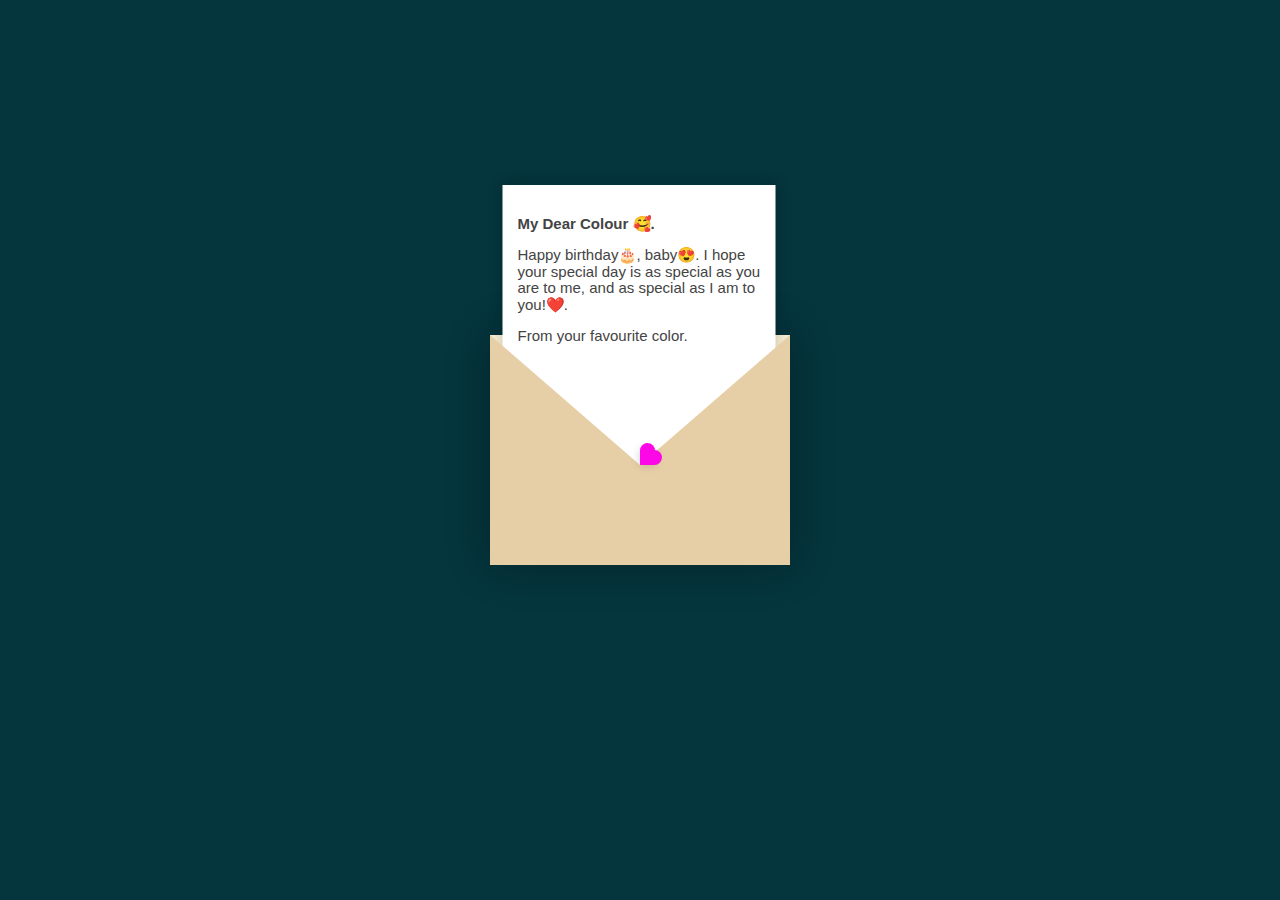
<file: index.html>
<!DOCTYPE html>
<html lang="en">
<head>
    <meta charset="UTF-8">
    <meta name="viewport" content="width=device-width, initial-scale=1.0">
    <title>HBD</title>
    <link rel="stylesheet" href="birth.css">
</head>


<body>
     <div class="container">
        <div class="envelope-wrapper flap">
           <div class="envelope">
            <div class="letter">
                <div class="text">
                    <strong>My Dear Colour 🥰.</strong>
                    <p>Happy birthday🎂, baby😍. I hope your special day is as special as you are to me, and as special as I am to you!❤️.</p>
                    <p>From your favourite color.</p>
                </div>
            </div>
           </div> 
           <div class="heart"></div>
        </div>
     </div>
     <script>
        const envelope = document.querySelector(".envelope-wrapper");
        envelope.addEventListener("click", () => {
            envelope.classList.toggle("flap");
        }); 
     </script>
</body>
</html>
</file>
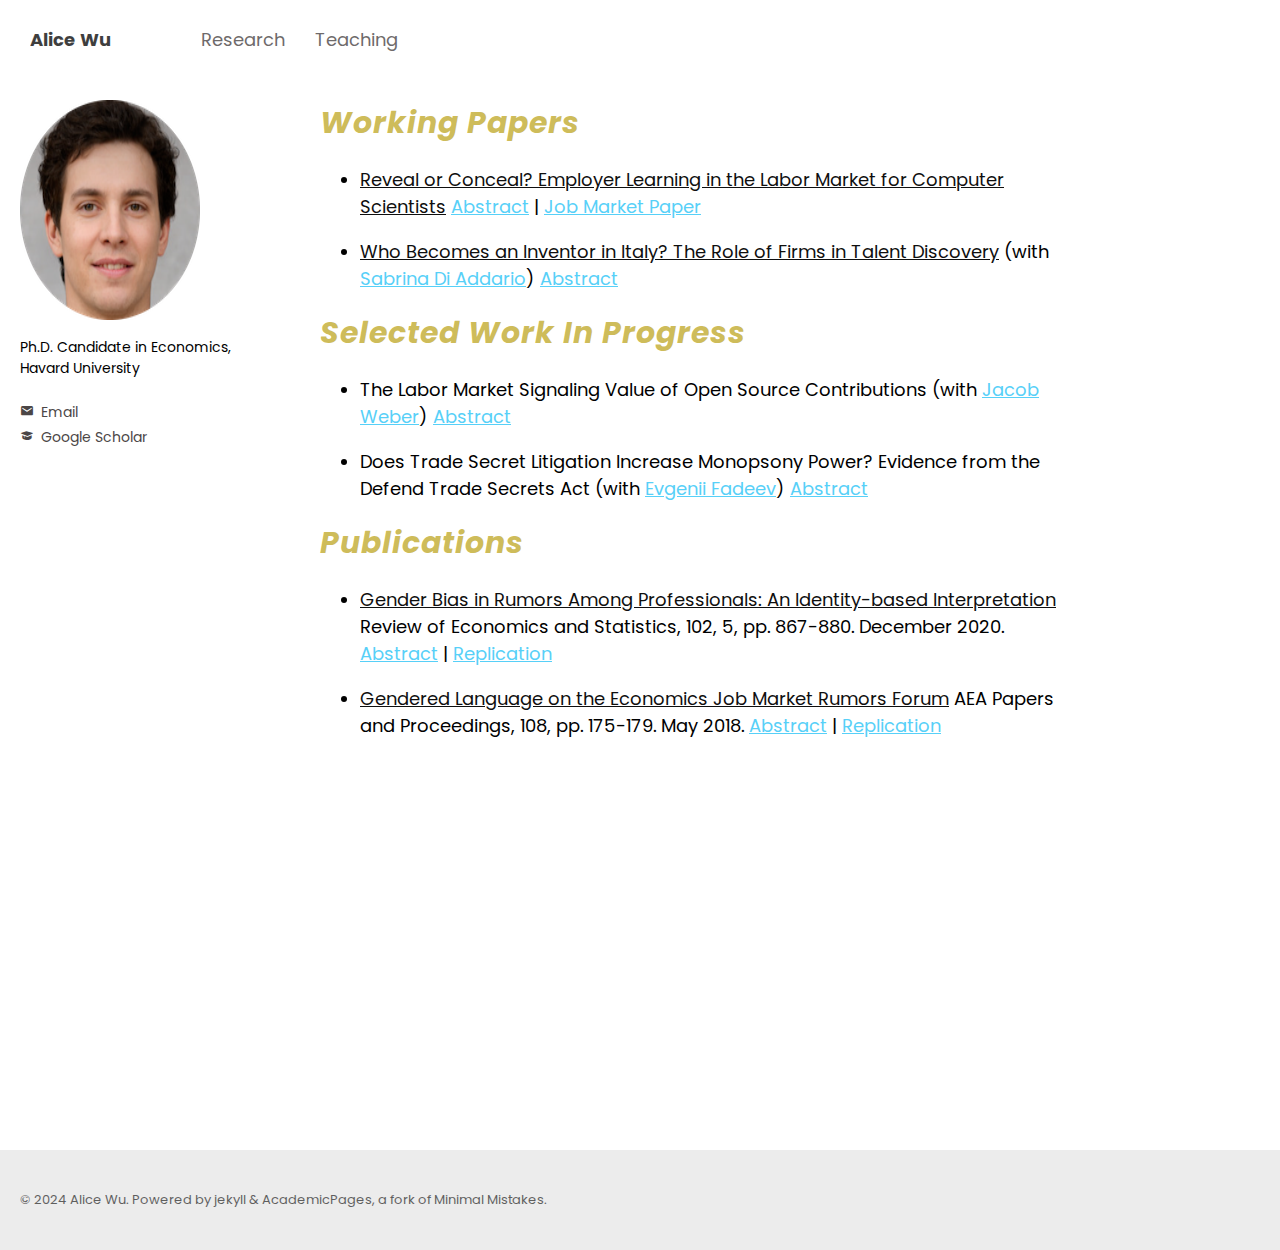
<file: Alice.html>
<!DOCTYPE html>
<html lang="en">
<head>
    <meta charset="UTF-8">
    <meta name="viewport" content="width=device-width, initial-scale=1.0">
    <title>Alice Wu</title>
    <link rel="stylesheet" href="Alice.css">
    <link href='https://unpkg.com/boxicons@2.1.4/css/boxicons.min.css' rel='stylesheet'>
    <link rel="preconnect" href="https://fonts.googleapis.com">
<link rel="preconnect" href="https://fonts.gstatic.com" crossorigin>
<link href="https://fonts.googleapis.com/css2?family=Poppins:ital,wght@0,100;0,200;0,300;0,400;0,500;0,600;0,700;0,800;0,900;1,100;1,200;1,300;1,400;1,500;1,600;1,700;1,800;1,900&display=swap" rel="stylesheet">
</head>

<body>
    <section>
        <nav>
        <div class="menu">
            <ul>
                <li class="alice"><a href="richard.html">Alice Wu</li>
                <li class="wu"><a href="#">Research</a></li>
                <li class="wu"><a href="wu.html">Teaching</a></li>
            </ul>


            
        </div>
        </nav>

    
        <div class="main">
            <div class="details">
                <figure>
                    <img src="018 fake-human-circle-img.png" alt="">
                    <figcaption>Ph.D. Candidate in Economics, Havard University <span><button>Follow</button></span></figcaption> 
                </figure>

                <div class="links">
                    <p><a href="#"><span><i class='bx bxs-envelope'></i></span>Email</a></p>
                    <p><a href="#"><span><i class='bx bxs-graduation'></i></span>Google Scholar</a></p>
                </div>
            </div>
                
            <div class="paragraphs">
                <div class="working">
                    <h3> <i>Working Papers</i></h3>
                    <ul>
                        <li>
                            <a href="#">Reveal or Conceal? Employer Learning in the Labor Market for Computer Scientists</a>
                                <span><a href="#">Abstract</a></span> | <span><a href="#">Job Market Paper</a></span>
                        </li>

                        <li>
                            <a href="#">Who Becomes an Inventor in Italy? The Role of Firms in Talent Discovery</a> (with <span><a href="#">Sabrina Di Addario</a></span>)
                                <span><a href="#">Abstract</a></span>
                        </li>
                    </ul>
                    </div>

                    <div class="select">
                        <h3><i>Selected Work In Progress</i></h3>
                        <ul>
                            <li>
                                The Labor Market Signaling Value of Open Source Contributions (with <span><a href="#">Jacob Weber</a></span>)
                            <span><a href="#">Abstract</a></span>
                            </li>

                            <li>
                                Does Trade Secret Litigation Increase Monopsony Power? Evidence from the Defend Trade Secrets Act
                                (with <span><a href="#">Evgenii Fadeev</a></span>) <span><a href="#">Abstract</a></span>
                            </li>
                        </ul>
                    </div>

                    <div class="public">
                        <h3><i>Publications</i></h3>
                        <ul>
                            <li>
                                <a href="#">Gender Bias in Rumors Among Professionals: An Identity-based Interpretation</a> Review of Economics and Statistics, 102, 5, pp. 867-880. December 2020.
                                <span><a href="#">Abstract</a></span> | <span><a href="#">Replication</a></span>
                            </li>

                            <li>
                                <a href="#">Gendered Language on the Economics Job Market Rumors Forum</a> AEA Papers and Proceedings, 108, pp. 175-179. May 2018.
                                <span><a href="#">Abstract</a></span> | <span><a href="#">Replication</a></span>
                            </li>
                        </ul>
                    </div>
            </div>
        </div>
    </section>

    <footer>
        <p>&copy; 2024 Alice Wu. Powered by jekyll & AcademicPages, a fork of Minimal Mistakes.</p>
    </footer>
</body>
</html>
</file>
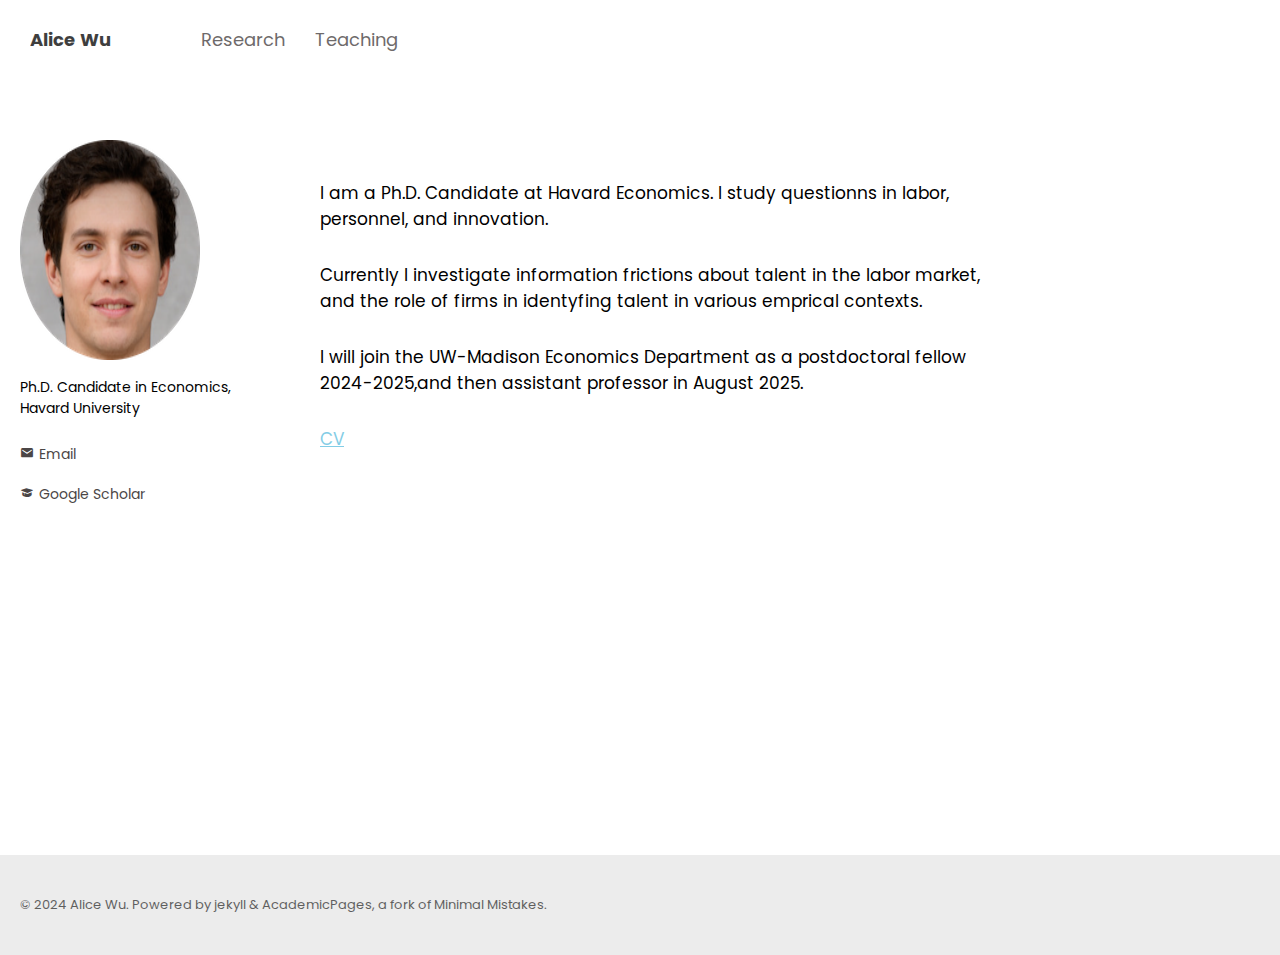
<file: richard.html>
<!DOCTYPE html>
<html lang="en">
<head>
    <meta charset="UTF-8">
    <meta name="viewport" content="width=device-width, initial-scale=1.0">
    <title>Alice Wu</title>
    <link rel="stylesheet" href="richard.css">
    <link href='https://unpkg.com/boxicons@2.1.4/css/boxicons.min.css' rel='stylesheet'>
    <link rel="preconnect" href="https://fonts.googleapis.com">
<link rel="preconnect" href="https://fonts.gstatic.com" crossorigin>
<link href="https://fonts.googleapis.com/css2?family=Poppins:ital,wght@0,100;0,200;0,300;0,400;0,500;0,600;0,700;0,800;0,900;1,100;1,200;1,300;1,400;1,500;1,600;1,700;1,800;1,900&display=swap" rel="stylesheet">
</head>

<body>
    <section>
        <nav>
        <div class="menu">
            <ul>
                <li class="alice"><a href="#">Alice Wu</li>
                <li class="wu"><a href="Alice.html">Research</a></li>
                <li class="wu"><a href="wu.html">Teaching</a></li>
            </ul>
        </div>
        </nav>

    
        <div class="main">
            <div class="details">
                <figure>
                    <img src="018 fake-human-circle-img.png" alt="">
                    <figcaption>Ph.D. Candidate in Economics, Havard University <span><button>Follow</button></span></figcaption>
                </figure>

                <div class="links">
                    <p><a href="#"><span><i class='bx bxs-envelope'></i></span>Email</a></p>
                    <p><a href="#"><span><i class='bx bxs-graduation'></i></span>Google Scholar</a></p>
                </div>
            </div>

            <div class="paragraphs">
                <p>I am a Ph.D. Candidate at Havard Economics. I study questionns in labor, personnel, and innovation.</p>
                <p>Currently I investigate information frictions about talent in the labor market, and the role of firms in identyfing talent in various emprical contexts.</p>
                <p> I will join the UW-Madison Economics Department as a postdoctoral fellow 2024-2025,and then assistant professor in August 2025.</p>
                <p class="ali"><a href="#">CV</a></p>
            </div>
        </div>
    </section>

    <footer>
        <p>&copy; 2024 Alice Wu. Powered by jekyll & AcademicPages, a fork of Minimal Mistakes.</p>
    </footer>
</body>
</html>
</file>
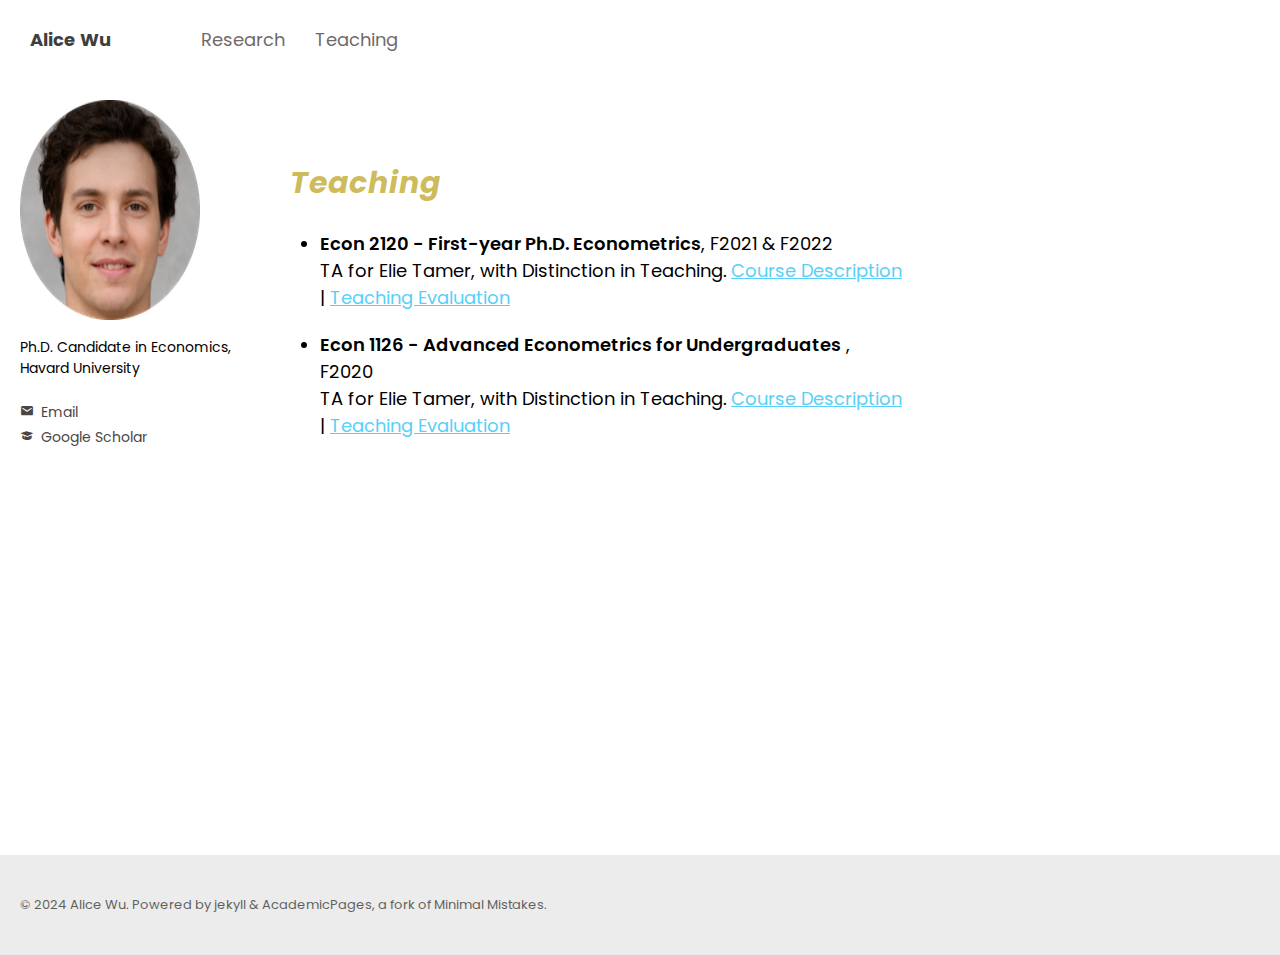
<file: wu.html>
<!DOCTYPE html>
<html lang="en">
<head>
    <meta charset="UTF-8">
    <meta name="viewport" content="width=device-width, initial-scale=1.0">
    <title>Alice Wu</title>
    <link rel="stylesheet" href="wu.css">
    <link href='https://unpkg.com/boxicons@2.1.4/css/boxicons.min.css' rel='stylesheet'>
    <link rel="preconnect" href="https://fonts.googleapis.com">
<link rel="preconnect" href="https://fonts.gstatic.com" crossorigin>
<link href="https://fonts.googleapis.com/css2?family=Poppins:ital,wght@0,100;0,200;0,300;0,400;0,500;0,600;0,700;0,800;0,900;1,100;1,200;1,300;1,400;1,500;1,600;1,700;1,800;1,900&display=swap" rel="stylesheet">
</head>

<body>
    <section>
        <nav>
        <div class="menu">
            <ul>
                <li class="alice"><a href="richard.html">Alice Wu</li>
                <li class="wu"><a href="Alice.html">Research</a></li>
                <li class="wu"><a href="#">Teaching</a></li>
            </ul>
        </div>
        </nav>

    
        <div class="main">
            <div class="details">
                <figure>
                    <img src="018 fake-human-circle-img.png" alt="">
                    <figcaption>Ph.D. Candidate in Economics, Havard University 
                        <span><button>Follow</button></span></figcaption>
                </figure>

                <div class="links">
                    <p><a href="#"><span><i class='bx bxs-envelope'></i></span>Email</a></p>
                    <p><a href="#"><span><i class='bx bxs-graduation'></i></span>Google Scholar</a></p>
                </div>
            </div>

            <div class="paragraphs">
                <i><h3>Teaching</h3></i>
                <ul>
                    <li>
                        <span>Econ 2120 - First-year Ph.D. Econometrics</span>, F2021 & F2022 <br>
                        TA for Elie Tamer, with Distinction in Teaching. <a href="#">Course Description</a> | <a href="#">Teaching Evaluation</a>
                    </li>

                    <li>
                        <span>Econ 1126 - Advanced Econometrics for Undergraduates</span> , F2020 <br>
                        TA for Elie Tamer, with Distinction in Teaching. <a href="#">Course Description</a> | <a href="#">Teaching Evaluation</a>
                    </li>
                </ul>
            </div>
        </div>
    </section>

    <footer>
        <p>&copy; 2024 Alice Wu. Powered by jekyll & AcademicPages, a fork of Minimal Mistakes.</p>
    </footer>
</body>
</html>
</file>
<file: birth.css>
body{
    margin: 0;
    padding: 0;
    box-sizing: border-box;
    background: rgb(5, 53, 61);
    display: flex;
    align-items: center;
    justify-content: center;
}

.container{
    height: 100vh;
    display: grid;
    place-items: center;
}

.container > .envelope-wrapper{
    background: #f5edd1;
    box-shadow: 0 0 40px rgba(0, 0, 0, 0.3);
}

.container > .envelope-wrapper > .envelope{
    position: relative;
    width: 300px;
    height: 230px;

}

.container > .envelope-wrapper > .envelope::before{
    content: "";
    position: absolute;
    z-index: 2;
    border-top: 130px solid #f5edd1;
    border-right: 150px solid transparent;
    border-left: 150px solid transparent;
    top: 0;
    transform-origin: top;
    transition: all 0.5s ease-in-out 0.7s;
}

.container > .envelope-wrapper > .envelope::after{
    content: "";
    position: absolute;
    z-index: 2;
    border-top: 130px solid transparent;
    border-left: 150px solid #e6cfa7;
    border-right: 150px solid #e6cfa7;
    border-bottom: 100px solid #e6cfa7;
    bottom: 0;
}

.letter{
    position: absolute;
    right: 20%;
    bottom: 0;
    width: 54%;
    height: 80%;
    background: #fff;
    transition: all 1s ease-in-out;
    padding: 20px 10px;
    box-shadow: 0 0 10px rgba(0, 0, 0, 0.2);
}

.letter > .text{
    font-family:'Gill Sans', 'Gill Sans MT', Calibri, 'Trebuchet MS', sans-serif ;
    font-size: 10px;
    color: #444;
    text-align: left;
}

.heart{
    position: absolute;
    top: 50%;
    left: 50%;
    width: 15px;
    height: 15px;
    background: rgb(252, 8, 231);
    z-index: 4;
    transform: translate(-50%, -20%) rotate(45deg);
    transition: transform 0.5s ease-in-out 1s;
    box-shadow: 0 0 10px rgba(0, 0, 0, 0.2);
    cursor: pointer;
}

.heart::before,
.heart::after{
    content: "";
    position: absolute;
    width: 15px;
    height: 15px;
    background: rgb(252, 8, 231);
    border-radius: 50%;
}

.heart::before{
    top: -7.5px;
}

.heart::after{
    right: 7.5px;
}

.flap > .envelope::before{
    opacity: 0;
    z-index: 0;
    transform: rotateX(180deg);
}

.flap > .envelope .letter{
    bottom: 100px;
    transform: scale(1.5);
    transition-delay: 1s;
}

.flap > .heart{
    transform: rotate(90deg);
    transition-delay: 0.4s;
}
</file>
<file: Alice.css>
*{
    padding: 0;
    margin: 0;
    font-family: poppins;
    box-sizing: border-box;
   }

    /* New Style */

    section{
        background-color: fff;
        width: 100%;
       }
      
       section nav{
        width: 100%;
        height: 100px;
        background-color: transparent;
       }
    
       section nav .menu{
        display: flex;
        background: transparent;
        width: 400px;
        height: 80px;
        line-height: 80px;
       }
    
       section nav .menu ul{
        display: flex;
       }
    
       section nav .menu ul li{
        list-style: none;
        margin-left: 30px;
       }
    
       nav .menu a{
        text-decoration: none;
        font-size: 18px;
        color: #0f0f0f;
        font-weight: bold;
        opacity: 0.8;
        padding-bottom: 8px;
        transition: ease-in-out 0.2s;
       }
    
       nav .menu .alice{
        margin-right: 60px;
       }
    
       ul .wu a{
        color: #4b4646;
        font-weight: 400;
    
       }
    
       nav .menu a:hover{
        border-bottom: 4px solid #a19e9e;
       }
    
       section .main{
        margin-left: 20px;
        height: 100vh;
       }
    
       section .main .details .btn button{
        display: none;
        background: #fff;
        outline: none;
        border: 1px solid;
        padding: 7px 10px;
        border-radius: 3px;
        color: #a19e9e;
        cursor: pointer;
        font-size: 15px;
       }

       section .main .details figure figcaption span button{
        display: none;
        background: #fff;
        outline: none;
        border: 1px solid;
        padding: 7px 10px;
        border-radius: 3px;
        color: #a19e9e;
        cursor: pointer;
        font-size: 15px;
       }

       section .main .details figure figcaption span button:hover{
        background: #373737;
        color: #fff;
       }
 

       section .main .details .btn button:hover{
        background: #373737;
        color: #fff;
       }

       section .main .details{
        float: left;
        /* background: yellowgreen; */
        width: 20%;
       }
    
       img{
        width: 180px;
        height: 220px;
       }
    
       figcaption{
        font-size: 14px;
        margin-top: 10px;
       }
    
       section .main .details .links{
        margin-top: 20px;
       }
    
       section .main .details .links p{
        height: 10px;
        margin-bottom: 15px;
       }
    
       section .main .details .links p a{
        font-size: 14px;
        text-decoration: none;
        height: 12px;
        color: #4b4646;
       }
    
       section .main .details .links p a:hover{
        text-decoration: underline;
       }
    
       section .main .links span{
        line-height: 12px;
        font-size: 14px;
        color: #4b4646;
        margin-right: 7px;
       }

       section .main .paragraphs{
        /* background: yellowgreen; */
        width: 60%;
        margin-left: 300px;
       }

        section .paragraphs .working,
       section .paragraphs .select,
       section .paragraphs .public{
        padding-top: 0px;
       }
    
        section .paragraphs h3{
            color: rgba(181, 154, 5, 0.678);
            font-style:oblique;
            font-size: 30px;
            letter-spacing: 1px;
            margin-bottom: 20px;
        }
    
        section .paragraphs ul li{
            margin-bottom: 18px;
            font-size: 18px;
            margin-left: 40px;
        }

        section .paragraphs ul li a{
            color: #0f0f0f;   
           }
    
         section .paragraphs ul li span a{
            color: rgb(87, 208, 248);
        } 
     
        h3{
            font-style: italic;
        }

       footer{
        width: 100%;
        height: 100px;
        background: rgb(236, 236, 236);
        margin-top: 150px;
       }
    
       footer p{
        margin-left: 20px;
        line-height: 100px;
        font-size: 13px;
        opacity: 0.6;
       }

       @media (max-width: 920px) {

        section .main .details{
            width: 100%;
            clear: left;
            margin-bottom: 80px;
        }

        section .main .details figure img{
            float: left;
        }
        img{
            width: 50px;
            height: 50px;
            margin-right: 20px;
        }

        section .main .details .links{
            display: none;
        }

        section .main .details figure figcaption span button{
            display: inline;
            background: #fff;
            outline: none;
            border: 1px solid;
            margin-left: 10px;
            padding: 7px 10px;
            border-radius: 3px;
            color: #a19e9e;
            cursor: pointer;
            font-size: 15px;
           }
    
           section .main .details figure figcaption span button:hover{
            background: #373737;
            color: #fff;
           }
    
           section .main .paragraphs{
            display: block;
            width: 100%;
            height: 100vh;
            clear: left;
            margin: 0;
            padding: 0;
            /* margin-top: 300px; */
           }
           

           footer{
            margin-top: 300px;
           }
       }
</file>
<file: richard.css>
/* New Style */

   
*{
    padding: 0;
    margin: 0;
    font-family: poppins;
    box-sizing: border-box;
   }

   section{
    background-color: fff;
    width: 100%;
    height: 95vh;
   }

   section .main{
    margin-left: 20px;
   }

   section .main .details{
    float: left;
   }

   section .main .paragraphs{
    /* background: red; */
    margin-left: 300px;
    margin-top: 40px;
    padding-top: 40px;
   }
   
   section nav{
    width: 100%;
    background: transparent;
   }

   section nav .menu{
    display: flex;
    background: transparent;
    width: 400px;
    height: 80px;
    line-height: 80px;
   }

   ul{
    display: flex;
   }

   ul li{
    list-style: none;
    margin-left: 30px;
   }

   nav .menu a{
    text-decoration: none;
    font-size: 18px;
    color: #0f0f0f;
    font-weight: bold;
    opacity: 0.8;
    padding-bottom: 8px;
    transition: ease-in-out 0.2s;
   }

   nav .menu .alice{
    margin-right: 60px;
   }

   ul .wu a{
    color: #4b4646;
    font-weight: 400;

   }

   nav .menu a:hover{
    border-bottom: 4px solid #a19e9e;
   }

   section .main .details figure figcaption span button{
    display: none;
    background: #fff;
    outline: none;
    border: 1px solid;
    padding: 7px 10px;
    border-radius: 3px;
    color: #a19e9e;
    cursor: pointer;
    font-size: 15px;
   }

   section .main .details figure figcaption span button:hover{
    background: #373737;
    color: #fff;
   }

   section .main{
    margin-top: 60px;
    /* position: relative; */
   }

   section .main .details .links{
    margin-top: 20px;
   }

   section .main .details .links p{
    height: 10px;
   }

   section .main .details .links p a{
    font-size: 14px;
    text-decoration: none;
    height: 12px;
    color: #4b4646;
   }

   section .main .details .links p a:hover{
    text-decoration: underline;
   }

   span{
    line-height: 12px;
    font-size: 14px;
    color: #4b4646;
    margin-right: 5px;
   }

   img{
    width: 180px;
    height: 220px;
    margin-right: 100px;
   }

   .main .details{
    /* position: absolute; */
    top: 0;
    width: 20%;
   }

   .paragraphs{
    /* position: absolute; */
    top: 0px;
    left: 250px;
    width: 55%;
   }

   p{
    margin-bottom: 30px;
    font-size: 18px;
   }

   .paragraphs p{
    font-size: 17px;
   }

   .paragraphs .ali a{
    color: rgb(131, 205, 230);
   }


   figcaption{
    font-size: 14px;
    margin-top: 10px;
   }

   footer{
    width: 100%;
    height: 100px;
    background: rgb(236, 236, 236);
   }

   footer p{
    margin-left: 20px;
    line-height: 100px;
    font-size: 13px;
    opacity: 0.6;
   }


   @media (max-width: 920px) {

    section .main .details{
        width: 100%;
        clear: left;
        margin-bottom: 80px;
    }

    section .main .details figure img{
        float: left;
    }
    img{
        width: 50px;
        height: 50px;
        margin-right: 20px;
    }

    section .main .details .links{
        display: none;
    }

    section .main .details figure figcaption span button{
        display: inline;
        background: #fff;
        outline: none;
        border: 1px solid;
        margin-left: 10px;
        padding: 7px 10px;
        border-radius: 3px;
        color: #a19e9e;
        cursor: pointer;
        font-size: 15px;
       }

       section .main .details figure figcaption span button:hover{
        background: #373737;
        color: #fff;
       }

       section .main .paragraphs{
        display: block;
        width: 100%;
        height: 100vh;
        clear: left;
        margin: 0;
        padding: 0;
        /* margin-top: 300px; */
       }
       

       footer{
        margin-top: 300px;
       }
   }
</file>
<file: wu.css>
*{
    margin: 0;
    padding: 0;
    box-sizing: border-box;
    font-family: poppins;
}

   /* New Style */

   section{
    background-color: fff;
    width: 100%;
    height: 95vh;
   }
  
   section nav{
    width: 100%;
    height: 100px;
    background-color: transparent;
   }

   section nav .menu{
    display: flex;
    background: transparent;
    width: 400px;
    height: 80px;
    line-height: 80px;
   }

   section nav .menu ul{
    display: flex;
   }

   section nav .menu ul li{
    list-style: none;
    margin-left: 30px;
   }

   nav .menu a{
    text-decoration: none;
    font-size: 18px;
    color: #0f0f0f;
    font-weight: bold;
    opacity: 0.8;
    padding-bottom: 8px;
    transition: ease-in-out 0.2s;
   }

   nav .menu .alice{
    margin-right: 60px;
   }

   ul .wu a{
    color: #4b4646;
    font-weight: 400;

   }

   nav .menu a:hover{
    border-bottom: 4px solid #a19e9e;
   }

   section .main .details figure figcaption span button{
    display: none;
    background: #fff;
    outline: none;
    border: 1px solid;
    padding: 7px 10px;
    border-radius: 3px;
    color: #a19e9e;
    cursor: pointer;
    font-size: 15px;
   }

   section .main .details figure figcaption span button:hover{
    background: #373737;
    color: #fff;
   }

   section .main{
    margin-left: 20px;
   }

   section .main .details{
    float: left;
    width: 20%;
   }

   img{
    width: 180px;
    height: 220px;
   }

   figcaption{
    font-size: 14px;
    margin-top: 10px;
   }

   section .main .details .links{
    margin-top: 20px;
   }

   section .main .details .links p{
    height: 10px;
    margin-bottom: 15px;
   }

   section .main .details .links p a{
    font-size: 14px;
    text-decoration: none;
    height: 12px;
    color: #4b4646;
   }

   section .main .details .links p a:hover{
    text-decoration: underline;
   }

   section .main .links span{
    line-height: 12px;
    font-size: 14px;
    color: #4b4646;
    margin-right: 7px;
   }

   section .paragraphs{
    width: 70%;
    padding-top: 60px;
    }

    section .paragraphs h3{
        width: 120px;
        height: 50px;
        color: rgba(181, 154, 5, 0.678);
        font-style:oblique;
        font-size: 30px;
        letter-spacing: 1px;
        margin-left: 270px;
        margin-bottom: 20px;
    }

    section .paragraphs ul{
        margin-left: 200px;
    }

    section .paragraphs ul li{
        margin-bottom: 20px;
        font-size: 18px;
        margin-left: 100px;
    }

    section .paragraphs ul li span{
        font-weight: 600;
    }

    section .paragraphs ul li a{
        color: rgb(87, 208, 248);
    }

    
   footer{
    width: 100%;
    height: 100px;
    background: rgb(236, 236, 236);
   }

   footer p{
    margin-left: 20px;
    line-height: 100px;
    font-size: 13px;
    opacity: 0.6;
   }

   

   @media (max-width: 920px) {

    section .main .details{
        width: 100%;
        clear: left;
        margin-bottom: 80px;
    }

    section .main .details figure img{
        float: left;
    }
    img{
        width: 50px;
        height: 50px;
        margin-right: 20px;
    }

    section .main .details .links{
        display: none;
    }

    section .main .details figure figcaption span button{
        display: inline;
        background: #fff;
        outline: none;
        border: 1px solid;
        margin-left: 10px;
        padding: 7px 10px;
        border-radius: 3px;
        color: #a19e9e;
        cursor: pointer;
        font-size: 15px;
       }

       section .main .details figure figcaption span button:hover{
        background: #373737;
        color: #fff;
       }

       section .main .paragraphs{
        display: block;
        width: 100%;
        height: 100vh;
        clear: left;
        margin: 0;
        padding: 0;
       }
       
       section .paragraphs ul{
        margin-left: 0;
        padding: 0;
    }

    section .paragraphs h3{
        width: 120px;
        height: 50px;
        color: rgba(247, 214, 29, 0.678);
        font-style:oblique;
        font-size: 30px;
        letter-spacing: 1px;
        margin-left: 50px;
        margin-bottom: 20px;
    }

       
   }
</file>
